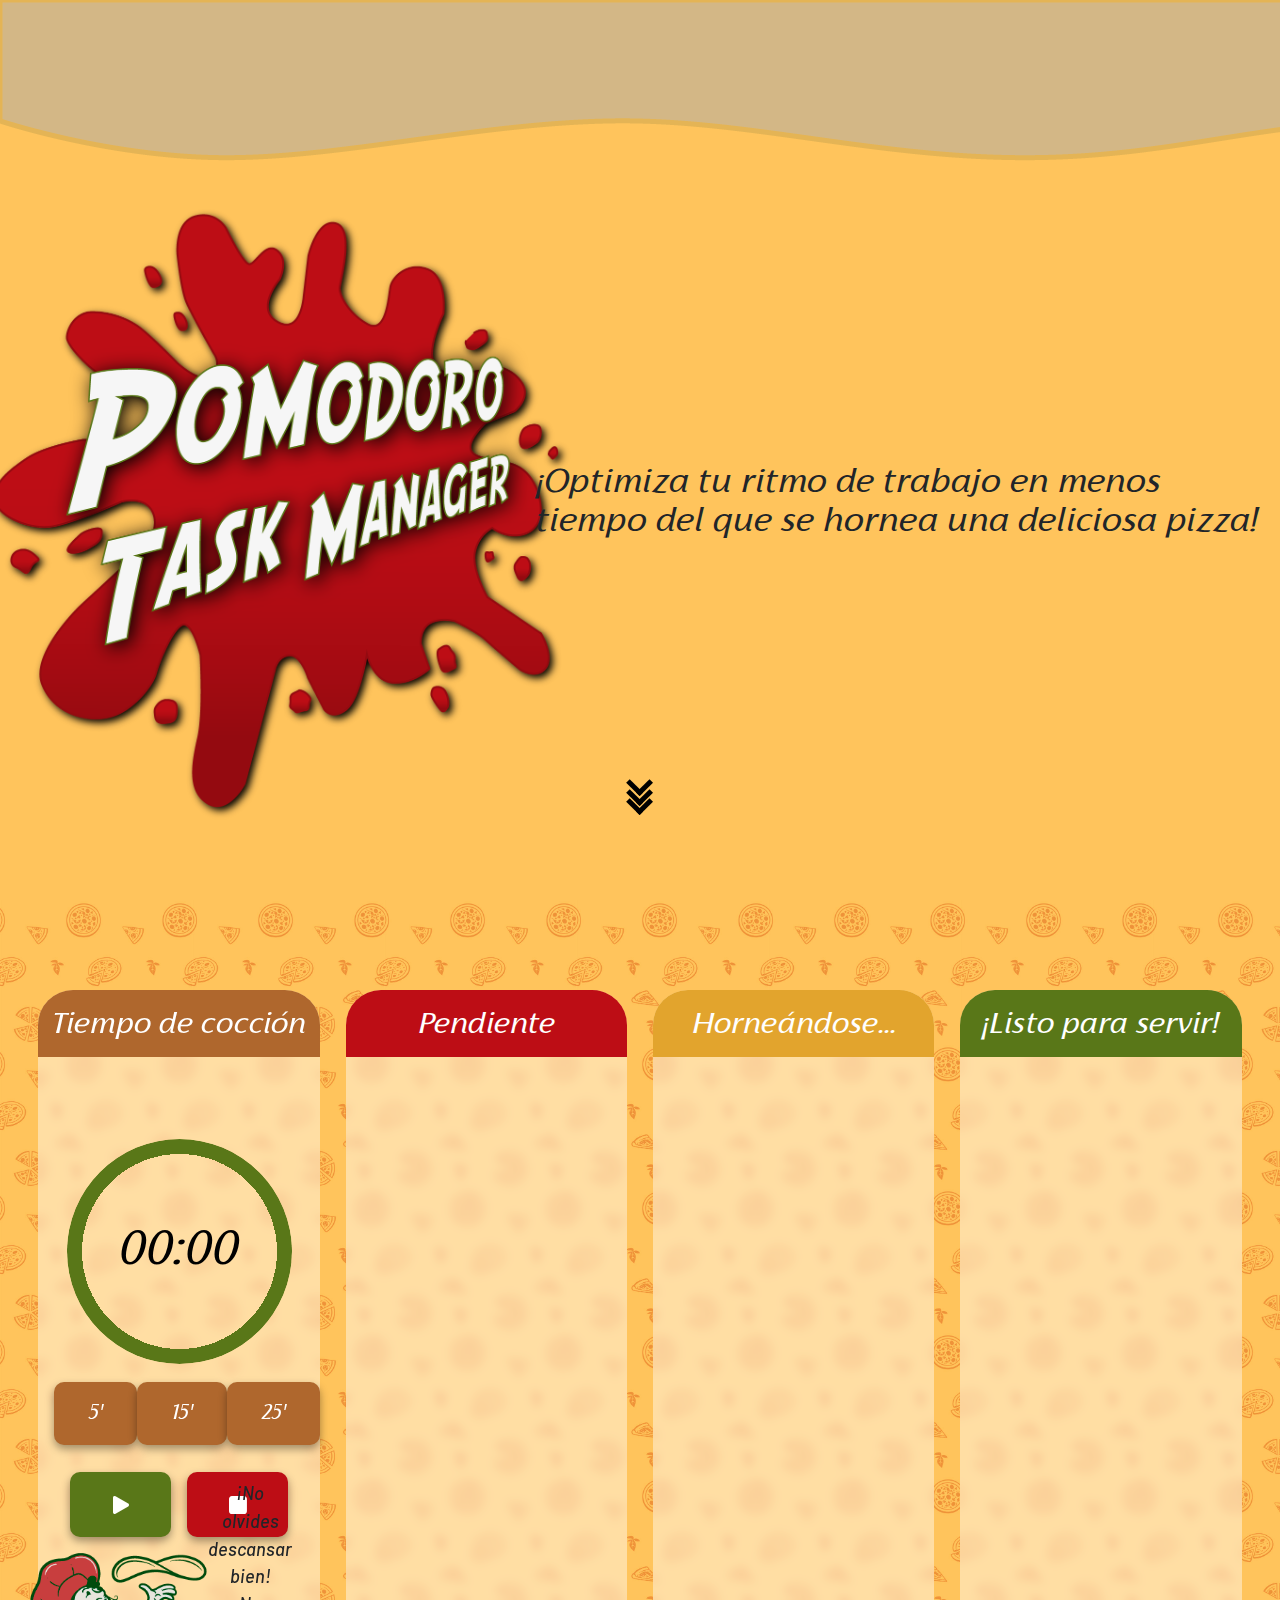
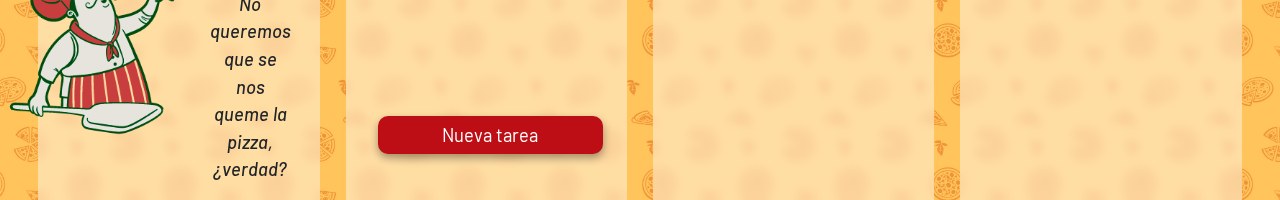
<file: pomodoro/pomodoro-project/index.html>
<!DOCTYPE html>
<html lang="en">
<head>
    <meta charset="UTF-8">
    <meta name="viewport" content="width=device-width, initial-scale=1.0">
    <title>Pomodoro Task Manager</title>
    <link href="https://cdn.jsdelivr.net/npm/bootstrap@5.3.3/dist/css/bootstrap.min.css" rel="stylesheet" 
     integrity="sha384-QWTKZyjpPEjISv5WaRU9OFeRpok6YctnYmDr5pNlyT2bRjXh0JMhjY6hW+ALEwIH" crossorigin="anonymous">
    <link rel="icon" type="image/x-icon" href="src/img/splash-textless.ico">
    <link rel="stylesheet" href="styles.css">
    <link rel="preconnect" href="https://fonts.googleapis.com">
<link rel="preconnect" href="https://fonts.gstatic.com" crossorigin>
<link href="https://fonts.googleapis.com/css2?family=Barlow:ital,wght@0,100;0,200;0,300;0,400;0,500;0,600;0,700;0,800;0,900;1,100;1,200;1,300;1,400;1,500;1,600;1,700;1,800;1,900&display=swap" rel="stylesheet">
<!-- Option 1: Include in HTML -->
<link rel="stylesheet" href="https://cdn.jsdelivr.net/npm/bootstrap-icons@1.3.0/font/bootstrap-icons.css">
 <style>
    @font-face {
        font-family: "Florentia";
        src: url(./src/font/Florentia-Italic-trial.ttf);
    }
 </style>
</head>
<body>
    <audio>
        <source type="audio/mp3" src="src/sound/endsound.mp3">
    </audio>
    <div id="pomodoro-cover" class="col-md-12">
        <img src="src/img/bordepizza.png">
        <div id="title-container" class="col-md-12">
            <div id="img-container" class="col-md-5">
                <img id="title-img" src="src/img/pomodoro-title.png">
            </div>
            <div class="col-md-7">
                <h2>¡Optimiza tu ritmo de trabajo en menos tiempo
                    del que se hornea una deliciosa pizza!</h2>
            </div>
        </div>
        <a href="#pomodoro-workplace">
            <div class="arrow" onc>
                <span></span>
                <span></span>
                <span></span>
            </div>
        </a>
        
    </div>
    <div id="pomodoro-workplace" class="col-md-12">
        <div id="columns" class="col-md-12">
            <div id="timer-col" class="column-shape">
                <div class="col-header">
                    <h3>Tiempo de cocción</h3>
                </div>
                <div id="timer-content">
                    <p class="timer-col-p"></p>
                    <div id="timer">
                        00:00
                    </div>
                    <div id="f-row-btns">
                        <button id="5-min-btn">5'</button>
                        <button id="15-min-btn">15'</button>
                        <button id="25-min-btn">25'</button>
                    </div>
                    <div id="s-row-btns">
                        <button id="start-btn"><i class="bi bi-play-fill"></i></button>
                        <button id="stop-btn"><i class="bi bi-stop-fill"></i></button>
                    </div>
                </div>
                <div id="timer-footer">
                    <img src="src/img/pizzaman.png">
                    <p>
                        ¡No olvides descansar bien!<br>
                        No queremos que se nos
                        queme la pizza, ¿verdad?
                    </p>
                </div>
            </div>
            <div id="todo-col" class="column-shape">
                <div class="col-header">
                    <h3>Pendiente</h3>
                </div>
                <div class="col-content">
                    <div id="todo-tasks">
                        <!-- <div class="task">
                            <div class="task-header">
                               Llamar a Linguini
                            </div>
                            <p class="task-desc">Tengo que hablar con él sobre la reforma del ristoranti</p>
                            <div class="task-footer">
                                <div class="task-category">
                                    <span></span>
                                    <p>Llamadas</p>
                                </div>
                                <i class="bi bi-trash"></i>
                            </div>
                            <img class="check-img" src="src/img/correcto.png">
                        </div> -->
                    </div>
                    <div id="todo-footer">
                        <button id="new-task-btn">Nueva tarea</button>
                    </div>
                </div>
                
            </div>
            <div id="doing-col" class="column-shape">
                <div class="col-header">
                    <h3>Horneándose...</h3>
                </div>
                <div class="col-content">
                    <div id="doing-tasks">

                    </div>
                </div>
                
            </div>
            <div id="done-col" class="column-shape">
                <div class="col-header">
                    <h3>¡Listo para servir!</h3>
                </div>
                <div class="col-content">
                    <div id="done-tasks">
                    
                    </div>
                </div>
                
            </div>
        </div>
        <div id="modal-container-new" style="display: none;">
            <div id="modal-new" class="col-md-6">
                <div class="modal-header">
                    <h3>Nueva tarea</h3>
                    <i class="bi bi-x"></i>
                </div>
                <form id="new-task-form" class="col-md-12">
                    <label for="task-title">Título de la tarea</label>
                    <input id="task-title" name="task-title" type="text" placeholder="Dale un título a tu tarea" required>
                    <label for="task-desc">Descripción de la tarea</label>
                    <textarea id="task-desc" name="task-desc" placeholder="Escribe algunos detalles sobre tu tarea"></textarea>
                    <label for="select-cat">Categoría de la tarea</label>
                    <div class="custom-select">
                        <select id="select-cat" name="select-cat">
                            <option value="no-cat" selected>-</option>
                            <option value="fe-cat">Front-End</option>
                            <option value="be-cat">Back-End</option>
                            <option value="de-cat">Design</option>
                        </select>
                        <div class="select-arrow"></div>
                    </div>
                    <button id="save-task-btn">Guardar</button>
                </form>
            </div>
        </div>
        <div id="modal-container-delete" style="display: none;">
            <div id="modal-delete" class="col-md-4">
                <div class="modal-header">
                    <h3>Borrar tarea</h3>
                </div>
                <div id="modal-delete-content">
                    <p>¿Seguro que quieres borrar la tarea <b><i>"Llamar a Linguini"</i></b>?<br>Esta acción no se puede deshacer.</p>
                    <div id="modal-delete-btns">
                        <button id="btn-cancel-delete">Cancelar</button>
                        <button id="btn-confirm-delete">Confirmar</button>
                    </div>
                </div>
                
            </div>
        </div>
    </div>
    <script src="main.js"></script>
</body>
</html>
</file>
<file: pomodoro/pomodoro-project/styles.css>
:root {
    --black: #000;
    --white: #FFF;
    --brown: #AF672D;
    --red: #BD0D15;
    --mustard-yellow: #E2A42D;
    --bg-yellow: #FFC45C;
    --green: #597718;

    --porcentaje-timer: 0%;
}

* {
    scroll-behavior: smooth;
}

body {
    height: 100vh;
    overflow-x: hidden;
}

body::-webkit-scrollbar {
    width: 16px;
}

body::-webkit-scrollbar-track {
    background: #ffc45c;
}

body::-webkit-scrollbar-thumb {
    background-color: #d3b786;
    border-radius: 10px;
    border: 2px solid #ffffff;
}

#pomodoro-cover,
#pomodoro-workplace {
    height: 100vh;
}

#pomodoro-cover {
    background-color: var(--bg-yellow);
}

#title-container {
    display: flex;
    flex-direction: row;
    align-items: center;
    justify-content: center;
    height: 75%;
    padding: 1em;
}

#img-container {
    display: flex;
    align-items: center;
    justify-content: center;
}

#title-img {
    max-width: 600px;
}

h2 {
    font-family: 'Florentia';
}

.arrow {
    position: absolute;
    bottom: 10%;
    left: 50%;
    transform: translate(-50%, -50%);
    cursor: pointer;
}

.arrow span {
    display: block;
    width: 1.5vw;
    height: 1.5vw;
    border-bottom: 5px solid var(--black);
    border-right: 5px solid var(--black);
    transform: rotate(45deg);
    margin: -10px;
    animation: animate 2s infinite;
}

.arrow span:nth-child(2) {
    animation-delay: -0.2s;
}

.arrow span:nth-child(3) {
    animation-delay: -0.4s;
}

@keyframes animate {
    0% {
        opacity: 0;
        transform: rotate(45deg) translate(-20px, -20px);
    }

    50% {
        opacity: 1;
    }

    100% {
        opacity: 0;
        transform: rotate(45deg) translate(20px, 20px);
    }
}

#pomodoro-workplace {
    background-image: url(./src/img/pizzabg.jpg);
    background-size: 15%;
    background-position-y: 20%;
    display: flex;
    align-items: flex-end;
    position: relative;
}

#columns {
    height: 90vh;
    display: flex;
    flex-direction: row;
    gap: 2%;
    justify-content: center;
}

.column-shape {
    background: #FFFFFF70;
    width: 22%;
    height: 100%;
    border-radius: 35px 35px 0 0;
    backdrop-filter: blur(5px);
}

#timer-col {
    position: relative;
}

.col-header {
    width: 100%;
    border-radius: 35px 35px 0 0;
}

#timer-col > .col-header {
    background: var(--brown);
}

#todo-col > .col-header {
    background: var(--red);
}

#doing-col > .col-header {
    background: var(--mustard-yellow);
}

#done-col > .col-header {
    background: var(--green);
}

h3 {
    font-family: 'Florentia';
    color: var(--white);
    text-align: center;
    padding: 0.7em 0 0.5em;
    margin: 0;
}


#timer-content {
    padding: 1em;
    display: flex;
    flex-direction: column;
    align-items: center;
}

.timer-col-p {
    font-family: 'Barlow';
    font-style: italic;
    text-align: center;
    font-weight: 500;
    height: 50px;
    display: flex;
    flex-direction: column;
    justify-content: center;
    font-size: 1.15em;
}


#timer {
    text-align: center;
    color: #fff;
    font-size: 3em;
    width: 25vh;
    height: 25vh;
    position: relative;
    display: flex;
    justify-content: center;
    align-items: center;
    font-family: "Florentia";
    color: var(--black);
}

#timer::before {
    content: "";
    position: absolute;
    top: 0;
    left: 0;
    right: 0;
    bottom: 0;
    border-radius: 50%;
    background: conic-gradient(var(--red) var(--porcentaje-timer), 0, var(--green));
    -webkit-mask: radial-gradient(farthest-side, transparent calc(100% - 15px), #fff 0);
}

#f-row-btns, #s-row-btns {
    width: 100%;
    display: flex;
    flex-direction: row;
    justify-content: space-evenly;
    margin: 2vh 0 1vh;
}

#f-row-btns > button, #s-row-btns > button {
    border: none;
    border-radius: 10px;
    color: var(--white);
    filter: drop-shadow(0 4px 4px rgba(0, 0, 0, 0.367));
}

#f-row-btns > button {
    padding: 1.5vh 3.5vh;
    font-family: "Florentia";
    background: var(--brown);
    font-size: 1.25em;
    border: 3px solid transparent;
    transition: 0.5s;
}

#f-row-btns > button:hover {
    border: 3px solid #834c20;
}

#s-row-btns > button {
    font-size: 2em;
    padding: 1.5vh 3.5vh;
    line-height: 0;
    border: 3px solid transparent;
    transition: 0.5s;
}

#start-btn {
    background: var(--green);
}

#start-btn:hover {
    border: 3px solid #2f410a;
}

#stop-btn {
    background: var(--red);
}

#stop-btn:hover {
    border: 3px solid #80090f;
}



#timer-footer {
    width: 100%;
    position: absolute;
    bottom: 0;
    display: flex;
    flex-direction: row;
    transform: translateX(-30px);
    align-items: center;
}

#timer-footer > img {
    max-width: 200px;
}

#timer-footer > p {
    font-family: "Barlow";
    font-weight: 500;
    font-style: italic;
    text-align: center;
    font-size: 1.15em;
}

.col-content {
    width: 100%;
    height: 81vh;
    display: flex;
    flex-direction: column;
    padding: 1em 0.5em 1em 1em;
}


#todo-tasks {
    width: 100%;
    height: 90%;
    overflow-y: scroll;
}

#doing-tasks, #done-tasks {
    width: 100%;
    height: 100%;
    overflow-y: scroll;
}


#todo-tasks::-webkit-scrollbar,
#doing-tasks::-webkit-scrollbar,
#done-tasks::-webkit-scrollbar {
    width: 12px;
}

#todo-tasks::-webkit-scrollbar-track,
#doing-tasks::-webkit-scrollbar-track,
#done-tasks::-webkit-scrollbar-track {
    background: transparent;
}

#todo-tasks::-webkit-scrollbar-thumb {
    background-color: var(--red);
    border-radius: 10px;
}

#doing-tasks::-webkit-scrollbar-thumb {
    background-color: var(--mustard-yellow);
    border-radius: 10px;
}

#done-tasks::-webkit-scrollbar-thumb {
    background-color: var(--green);
    border-radius: 10px;
}


#todo-footer {
    width: 100%;
    height: 10%;
    padding: 1em;
}

#new-task-btn {
    width: 100%;
    height: 100%;
    font-family: 'Barlow';
    font-size: 1.15em;
    color: var(--white);
    background: var(--red);
    border: 3px solid transparent;
    border-radius: 10px;
    filter: drop-shadow(0 4px 4px rgba(0, 0, 0, 0.367));
    transition: 0.5s;
}

#new-task-btn:hover {
    border: 3px solid #80090f;
}

.task {
    width: 100%;
    border-radius: 15px;
    background: var(--white);
    cursor: grab;
    position: relative;
    margin: 0 0 1em 0;
}

.task:hover {
    filter: drop-shadow(0px 2px 1px #00000088);
}

.task-header {
    width: 100%;
    border-radius: 15px 15px 0 0;
    background: #F0F0F0;
    font-family: "Florentia";
    font-weight: 500;
    font-size: 1.25em;
    padding: 0.5em 1em;
}

.check-img {
    max-width: 35px;
    position: absolute;
    top: 5px;
    right: 5px;
    z-index: 2;
}

.check-img-none {
    display: none;
}

.task-desc {
    padding: 0.5em 1em;
    font-family: "Barlow";
    font-weight: 500;
    font-size: 1em;
    margin: 0;
}

.task-date {
    padding: 0.5em 1.25em 0;
    font-family: "Barlow";
    font-weight: 400;
    font-size: 0.75em;
    margin: 0;
}

.task-footer {
    padding: 0.5em 1em;
    display: flex;
    flex-direction: row;
    justify-content: space-between;
}

.task-footer-alone {
    padding: 0.5em 1em;
    display: flex;
    flex-direction: row;
    justify-content: flex-end;
}

.task-footer > i, .task-footer-alone > i {
    cursor: pointer;
}

.task-category {
    display: flex;
    flex-direction: row;
    align-items: center;
}

.task-category > span {
    width: 10px;
    height: 10px;
    border-radius: 50%;
    background: #a60ced;
    display: inline-block;
    margin: 0 0.3em 0 0;
}

.task-category > p {
    font-family: "Barlow";
    font-weight: 700;
    font-size: 1em;
    margin: 0;
}

#modal-container-new, #modal-container-delete {
    position: absolute;
    top: 0;
    left: 0;
    width: 100vw;
    height: 100vh;
    background: #00000076;
    z-index: 999;
}

#modal-new, #modal-delete {
    background: #F9EEC9;
    position: absolute;
    top: 50%;
    left: 50%;
    transform: translate(-50%, -50%);
    border-radius: 15px;
}

#modal-delete-content {
    padding: 2em;
}

#modal-delete-content > p {
    font-family: "Barlow";
}

.modal-header {
    width: 100%;
    border-radius: 15px 15px 0 0;
    background: #beb28d;
    padding: 0 1.5em;
    display: flex;
    flex-direction: row;
    justify-content: space-between;
}

.modal-header > i {
    color: white;
    font-size: 2em;
    cursor: pointer;
}

#new-task-form {
    display: flex;
    flex-direction: column;
    padding: 2em;
}

label {
    font-family: "Barlow";
    font-weight: 500;
    font-size: 1.5em;
    margin: 0 0 0.25em 0;
}

input, textarea {
    font-size: 18px;
	padding: 5px 10px;
	width: 100%;
	outline: none;
	background: #FFFFFF;
	color: #000000;
	border: 2px solid #BEB28D;
	border-radius: 5px;
	box-shadow: 3px 3px 2px 0px #E2E2E2;
	transition: .3s ease;
    font-family: "Barlow";
    margin: 0 0 2em 0;
    resize: none;
}

input:focus, textarea:focus {
    background: #FBFBFB;
	border: 2px solid #BEB28D;
	border-radius: 10px;
}

input::placeholder, textarea::placeholder {
    color: #DDDDDD;
}

#task-desc {
    height: 120px;
}

.custom-select {
    position: relative;
}

.custom-select select {
    appearance: none;
	-webkit-appearance: none;
	width: 100%;
	font-size: 18px;
	padding: 5px 10px 5px 10px;
	background-color: #FFFFFF;
	border: 2px solid #BEB28D;
	border-radius: 5px;
	color: #000000;
	cursor: pointer;
	outline: none;
	box-shadow: 3px 3px 2px 0px #E2E2E2;
}

.custom-select:focus {
    background: #FBFBFB;
	border: 2px solid #BEB28D;
	border-radius: 5px;
}

.custom-select::after {
    content: "";
	position: absolute;
	pointer-events: none;
	top: 50%;
	right: 10px;
	transform: translate(0, -50%);
	width: 12px;
	height: 12px;
	background-color: #000000;
	clip-path: polygon(8% 17%, 0% 25%, 50% 84%, 100% 25%, 92% 17%, 50% 65%);
}

form > button {
    width: 100px;
    height: 100%;
    font-family: 'Barlow';
    font-size: 1.15em;
    color: var(--white);
    background: var(--red);
    border: 3px solid transparent;
    border-radius: 10px;
    filter: drop-shadow(0 4px 4px rgba(0, 0, 0, 0.367));
    transition: 0.5s;
    margin: 2em 0 0 auto;
}

form > button:hover {
    border: 3px solid #80090f;
}

#modal-delete-btns {
    display: flex;
    flex-direction: row;
    justify-content: flex-end;
    gap: 1em;
}

#modal-delete-btns > button {
    width: 100px;
    height: 100%;
    font-family: 'Barlow';
    font-size: 1.15em;
    color: var(--white);
    border: 3px solid transparent;
    border-radius: 10px;
    filter: drop-shadow(0 4px 4px rgba(0, 0, 0, 0.367));
    transition: 0.5s;
}

#btn-confirm-delete {
    background: var(--red);
}

#btn-confirm-delete:hover {
    border: 3px solid #80090f;
}

#btn-cancel-delete {
    background: #7d7d7d;
}

#btn-cancel-delete:hover {
    border: 3px solid #585858;
}

.hide {
    display: none;
}

.drag-over {
    border: dashed 3px red;
}

audio {
    display: none;
}
</file>
